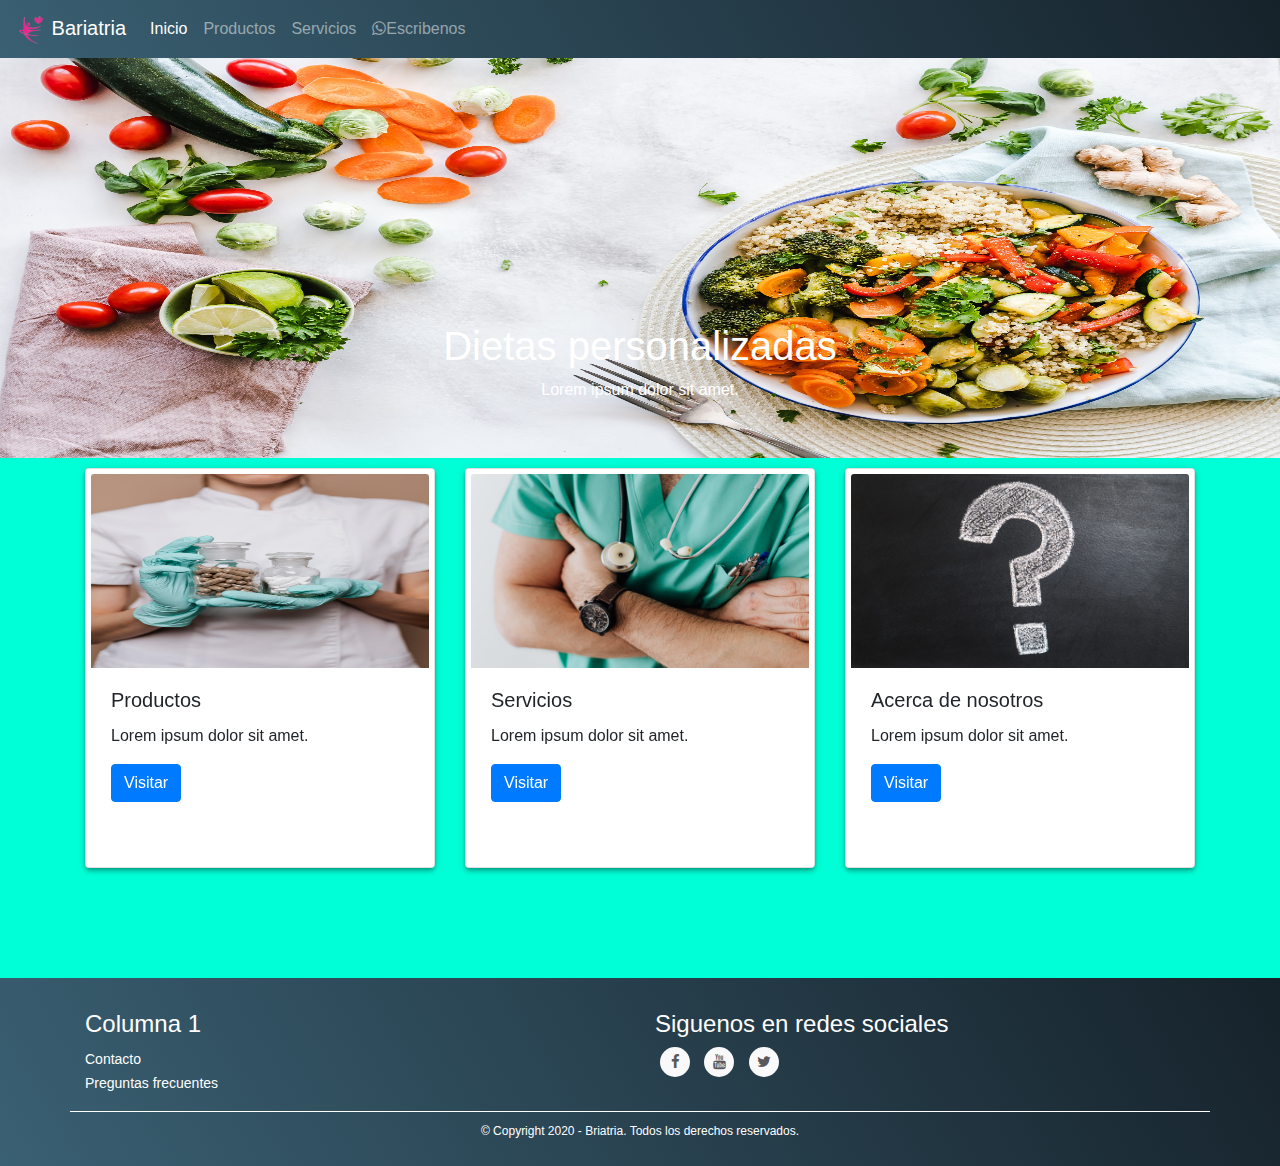
<file: index.html>
<!DOCTYPE html>
<html lang="en">

<head>
  <title>Bariatria - Inicio</title>
  <meta charset="utf-8">
  <meta name="viewport" content="width=device-width, initial-scale=1">
  <link rel="stylesheet" href="https://maxcdn.bootstrapcdn.com/bootstrap/4.1.3/css/bootstrap.min.css">
  <script src="https://ajax.googleapis.com/ajax/libs/jquery/3.3.1/jquery.min.js"></script>
  <script src="https://cdnjs.cloudflare.com/ajax/libs/popper.js/1.14.3/umd/popper.min.js"></script>
  <script src="https://maxcdn.bootstrapcdn.com/bootstrap/4.1.3/js/bootstrap.min.js"></script>
  <link href="https://maxcdn.bootstrapcdn.com/font-awesome/4.7.0/css/font-awesome.min.css" rel="stylesheet">
  <link rel="stylesheet" href="css/style.css">
  <link rel="icon" type="image/png" href="img/logo.png" />
</head>

<body>

  <nav class="navbar navbar-expand-sm navbar-custom">
    <a class="navbar-brand ml-auto">
      <img src="img/logo.png" alt="#" width="30" height="30">
      Bariatria</a>
    <button class="navbar-toggler ml-auto custom-toggler" data-target="#my-nav" data-toggle="collapse"
      aria-controls="my-nav" aria-expanded="false" aria-label="Toggle navigation">
      <span class="navbar-toggler-icon"></span>
    </button>
    <div id="my-nav" class="collapse navbar-collapse">
      <ul class="navbar-nav mr-auto">
        <li class="nav-item active">
          <a class="nav-link" href="index.html">Inicio</a>
        </li>
        <li class="nav-item">
          <a class="nav-link" href="productos.html">Productos</a>
        </li>
        <li class="nav-item">
          <a class="nav-link" href="servicios.html">Servicios</a>
        </li>
        <li class="nav-item">
          <a class="nav-link"
            href="https://wa.me/5561875157?text=Hola, me interesa lo que ofrece Bariatria, ¿Me puedes ayudar?"
            tabindex="-1" aria-disabled="true"><i class="fa fa-whatsapp" aria-hidden="true"></i>Escribenos</a>
        </li>
      </ul>
    </div>
  </nav>

  <div id="carouselExampleControls" class="carousel slide" data-ride="carousel">
    <div class="carousel-inner">
      <div class="carousel-item active">
        <img class="d-block w-100" src="img/car_1.jpg" alt="First slide">
        <div class="carousel-caption">
          <h1>Dietas personalizadas</h1>
          <p>Lorem ipsum dolor sit amet.</p>
        </div>
      </div>
      <div class="carousel-item">
        <img class="d-block w-100" src="img/car_2.jpg" alt="Second slide">
        <div class="carousel-caption">
          <h1>Logra tus metas</h1>
          <p>Lorem ipsum dolor sit amet.</p>
        </div>
      </div>
      <div class="carousel-item">
        <img class="d-block w-100" src="img/car_3.jpg" alt="Third slide">
        <div class="carousel-caption">
          <h1>Valoración médica integral y medicamento inicial</h1>
          <p>Lorem ipsum dolor sit amet.</p>
        </div>
      </div>
    </div>
    <a class="carousel-control-prev" href="#carouselExampleControls" role="button" data-slide="prev">
      <span class="carousel-control-prev-icon" aria-hidden="true"></span>
      <span class="sr-only">Previous</span>
    </a>
    <a class="carousel-control-next" href="#carouselExampleControls" role="button" data-slide="next">
      <span class="carousel-control-next-icon" aria-hidden="true"></span>
      <span class="sr-only">Next</span>
    </a>
  </div>

  <div class="container">
    <div class="row">
      <div class="col-sm-12 col-md-6 col-lg-4 my-auto">
        <div class="card" id="tarjetas">
          <img src="img/card_1.png" class="card-img-top" alt="..." id="pop">
          <div class="card-body">
            <h5 class="card-title">Productos</h5>
            <p class="card-text">Lorem ipsum dolor sit amet.</p>
            <a href="productos.html" class="btn btn-primary">Visitar</a>
          </div>
        </div>
      </div>
      <div class="col-sm-12 col-md-6 col-lg-4 my-auto">
        <div class="card" id="tarjetas">
          <img src="img/card_2.jpg" class="card-img-top" alt="...">
          <div class="card-body">
            <h5 class="card-title">Servicios</h5>
            <p class="card-text">Lorem ipsum dolor sit amet.</p>
            <a href="servicios.html" class="btn btn-primary">Visitar</a>
          </div>
        </div>
      </div>
      <div class="col-sm-12 col-md-6 col-lg-4 my-auto">
        <div class="card" id="tarjetas">
          <img src="img/card_3.jpg" class="card-img-top" alt="...">
          <div class="card-body">
            <h5 class="card-title">Acerca de nosotros</h5>
            <p class="card-text">Lorem ipsum dolor sit amet.</p>
            <a href="" class="btn btn-primary">Visitar</a>
          </div>
        </div>
      </div>
    </div>
  </div>

  <footer class="mainfooter" role="contentinfo">
    <div class="footer-middle">
      <div class="container">
        <div class="row">
          <div class="col-md-6 col-sm-12">
            <!--Column1-->
            <div class="footer-pad">
              <h4>Columna 1</h4>
              <ul class="list-unstyled">
                <li><a href="contacto.html">Contacto</a></li>
                <li><a href="preguntas.html">Preguntas frecuentes</a></li>
              </ul>
            </div>
          </div>
          <div class="col-md-6 col-sm-12">
            <h4>Siguenos en redes sociales</h4>
            <ul class="social-network social-circle">
              <li><a href="#" class="icoFacebook" title="Facebook"><i class="fa fa-facebook"></i></a></li>
              <li><a href="#" class="icoYoutube" title="Youtube"><i class="fa fa-youtube"></i></a></li>
              <li><a href="#" class="icoTwitter" title="Twitter"><i class="fa fa-twitter"></i></a></li>
            </ul>
          </div>
        </div>
        <div class="row">
          <div class="col-md-12 copy">
            <p class="text-center">&copy; Copyright 2020 - Briatria. Todos los derechos reservados.</p>
          </div>
        </div>


      </div>
    </div>
  </footer>

</body>

</html>
</file>
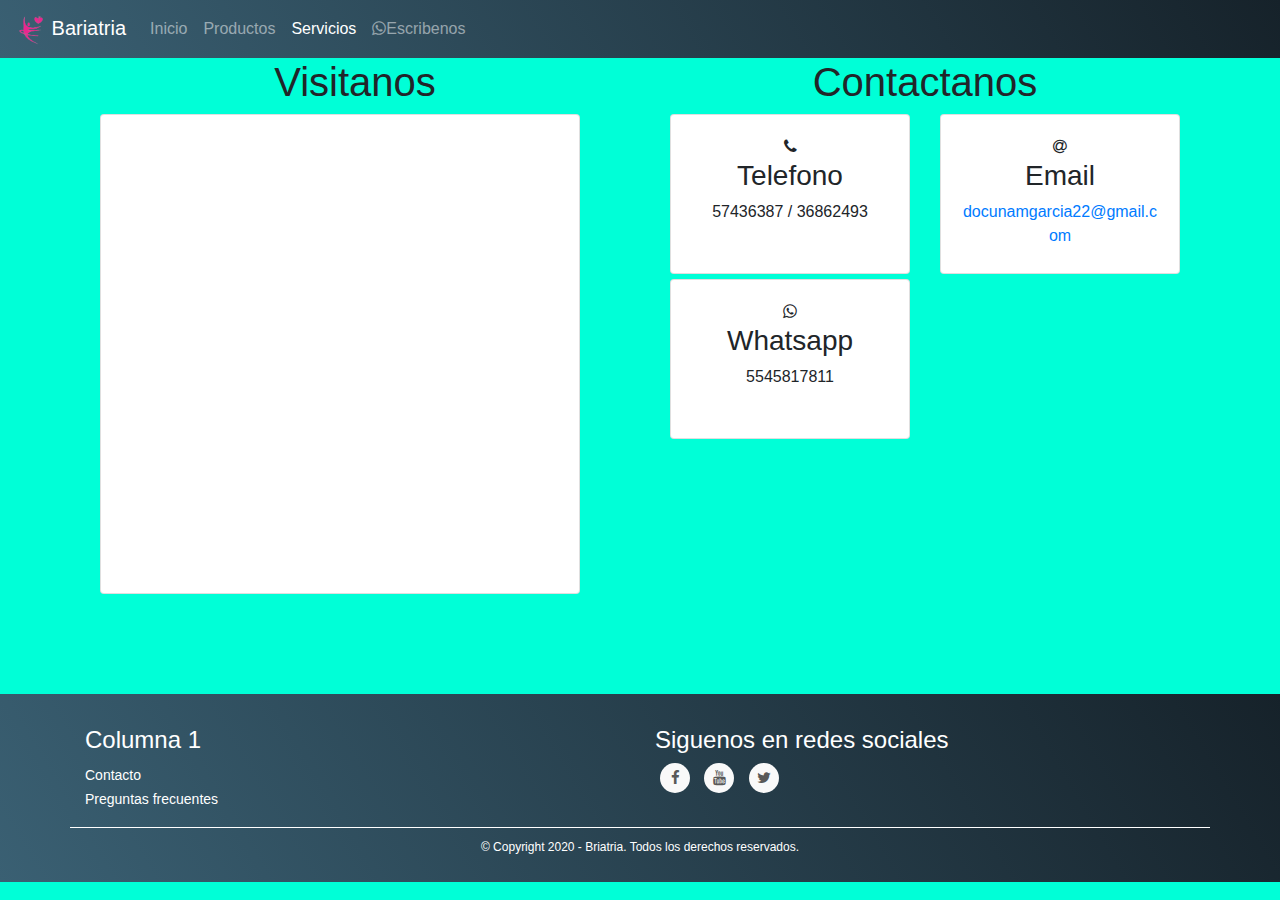
<file: contacto.html>
<!DOCTYPE html>
<html lang="en">

<head>
  <title>Bariatria - Productos</title>
  <meta charset="utf-8">
  <meta name="viewport" content="width=device-width, initial-scale=1">
  <link rel="stylesheet" href="https://maxcdn.bootstrapcdn.com/bootstrap/4.1.3/css/bootstrap.min.css">
  <script src="https://ajax.googleapis.com/ajax/libs/jquery/3.3.1/jquery.min.js"></script>
  <script src="https://cdnjs.cloudflare.com/ajax/libs/popper.js/1.14.3/umd/popper.min.js"></script>
  <script src="https://maxcdn.bootstrapcdn.com/bootstrap/4.1.3/js/bootstrap.min.js"></script>
  <link href="https://maxcdn.bootstrapcdn.com/font-awesome/4.7.0/css/font-awesome.min.css" rel="stylesheet">
  <link rel="stylesheet" href="css/style.css">
  <link rel="icon" type="image/png" href="img/logo.png" />
</head>

<body>


  <nav class="navbar navbar-expand-sm navbar-custom">
    <a class="navbar-brand ml-auto">
      <img src="img/logo.png" alt="#" width="30" height="30">
      Bariatria</a>
    <button class="navbar-toggler ml-auto custom-toggler" data-target="#my-nav" data-toggle="collapse"
      aria-controls="my-nav" aria-expanded="false" aria-label="Toggle navigation">
      <span class="navbar-toggler-icon"></span>
    </button>
    <div id="my-nav" class="collapse navbar-collapse">
      <ul class="navbar-nav mr-auto">
        <li class="nav-item">
          <a class="nav-link" href="index.html">Inicio</a>
        </li>
        <li class="nav-item">
          <a class="nav-link" href="productos.html">Productos</a>
        </li>
        <li class="nav-item active">
          <a class="nav-link" href="servicios.html">Servicios</a>
        </li>
        <li class="nav-item">
          <a class="nav-link"
            href="https://wa.me/5561875157?text=Hola, me interesa lo que ofrece Bariatria, ¿Me puedes ayudar?"
            tabindex="-1" aria-disabled="true"><i class="fa fa-whatsapp" aria-hidden="true"></i>Escribenos</a>
        </li>
      </ul>
    </div>
  </nav>

  <div class="container">
    <div class="row">
      <div class="col-sm-12  col-md-6">
        <div class="container">
          <div class="row">
            <div class="col-sm-12 text-center">
              <h1 class="text-sm-center">Visitanos</h1>
              <div class="row">
                <div class="col-sm-12 col-lg-6">
                  <div class="card d-block d-lg-none" style="width: 20rem; height: 20rem;">
                    <div class="card-body">
                      <iframe
                        src="https://www.google.com/maps/embed?pb=!1m14!1m8!1m3!1d60207.15378303522!2d-99.051527!3d19.414691!3m2!1i1024!2i768!4f13.1!3m3!1m2!1s0x85d1fc8ca87f12d7%3A0xff6407b64fc51e7c!2sC.%2014%2023%2C%20Maravillas%2C%2057410%20Nezahualc%C3%B3yotl%2C%20M%C3%A9x.!5e0!3m2!1sen!2smx!4v1598938372920!5m2!1sen!2smx"
                        width="250" height="250" frameborder="0" style="border:0;" allowfullscreen=""
                        aria-hidden="false" tabindex="0"></iframe>
                    </div>
                  </div>
                  <div class="card d-none d-lg-block" style="width: 30rem; height: 30rem;">
                    <div class="card-body">
                      <iframe
                        src="https://www.google.com/maps/embed?pb=!1m14!1m8!1m3!1d60207.15378303522!2d-99.051527!3d19.414691!3m2!1i1024!2i768!4f13.1!3m3!1m2!1s0x85d1fc8ca87f12d7%3A0xff6407b64fc51e7c!2sC.%2014%2023%2C%20Maravillas%2C%2057410%20Nezahualc%C3%B3yotl%2C%20M%C3%A9x.!5e0!3m2!1sen!2smx!4v1598938372920!5m2!1sen!2smx"
                        width="420" height="420" frameborder="0" style="border:0;" allowfullscreen=""
                        aria-hidden="false" tabindex="0"></iframe>
                    </div>
                  </div>
                </div>
              </div>
            </div>
          </div>
        </div>
      </div>
      <div class="col-sm-12  col-md-6">
        <div class="container">
          <div class="row">
            <div class="col-sm-12 text-center">
              <h1 class="text-sm-center">Contactanos</h1>
              <div class="row">
                <div class="col-sm-12 col-lg-6">
                  <div class="card" style="width: 15rem; height: 10rem; margin-bottom: 5px;">
                    <div class="card-body">
                      <i class="fa fa-phone"></i>
                      <h3>Telefono</h3>
                      <p>57436387 / 36862493</p>
                    </div>
                  </div>
                </div>
                <div class="col-sm-12 col-lg-6">
                  <div class="card" style="width: 15rem; height: 10rem; margin-bottom: 5px;">
                    <div class="card-body">
                      <i class="fa fa-at"></i>
                      <h3>Email</h3>
                      <a href="mailto:docunamgarcia22@gmail.com">docunamgarcia22@gmail.com</a>
                    </div>
                  </div>
                </div>
                <div class="col-sm-12 col-lg-6">
                  <div class="card" style="width: 15rem; height: 10rem; margin-bottom: 5px;">
                    <div class="card-body">
                      <i class="fa fa-whatsapp"></i>
                      <h3>Whatsapp</h3>
                      <p>5545817811</p>
                    </div>
                  </div>
                </div>
              </div>
            </div>
          </div>
        </div>
      </div>
    </div>
  </div>

  <footer class="mainfooter" role="contentinfo">
    <div class="footer-middle">
      <div class="container">
        <div class="row">
          <div class="col-md-6 col-sm-12">
            <!--Column1-->
            <div class="footer-pad">
              <h4>Columna 1</h4>
              <ul class="list-unstyled">
                <li><a href="contacto.html">Contacto</a></li>
                <li><a href="preguntas.html">Preguntas frecuentes</a></li>
              </ul>
            </div>
          </div>
          <div class="col-md-6 col-sm-12">
            <h4>Siguenos en redes sociales</h4>
            <ul class="social-network social-circle">
              <li><a href="#" class="icoFacebook" title="Facebook"><i class="fa fa-facebook"></i></a></li>
              <li><a href="#" class="icoYoutube" title="Youtube"><i class="fa fa-youtube"></i></a></li>
              <li><a href="#" class="icoTwitter" title="Twitter"><i class="fa fa-twitter"></i></a></li>
            </ul>
          </div>
        </div>
        <div class="row">
          <div class="col-md-12 copy">
            <p class="text-center">&copy; Copyright 2020 - Briatria. Todos los derechos reservados.</p>
          </div>
        </div>


      </div>
    </div>
  </footer>



</body>

</html>
</file>
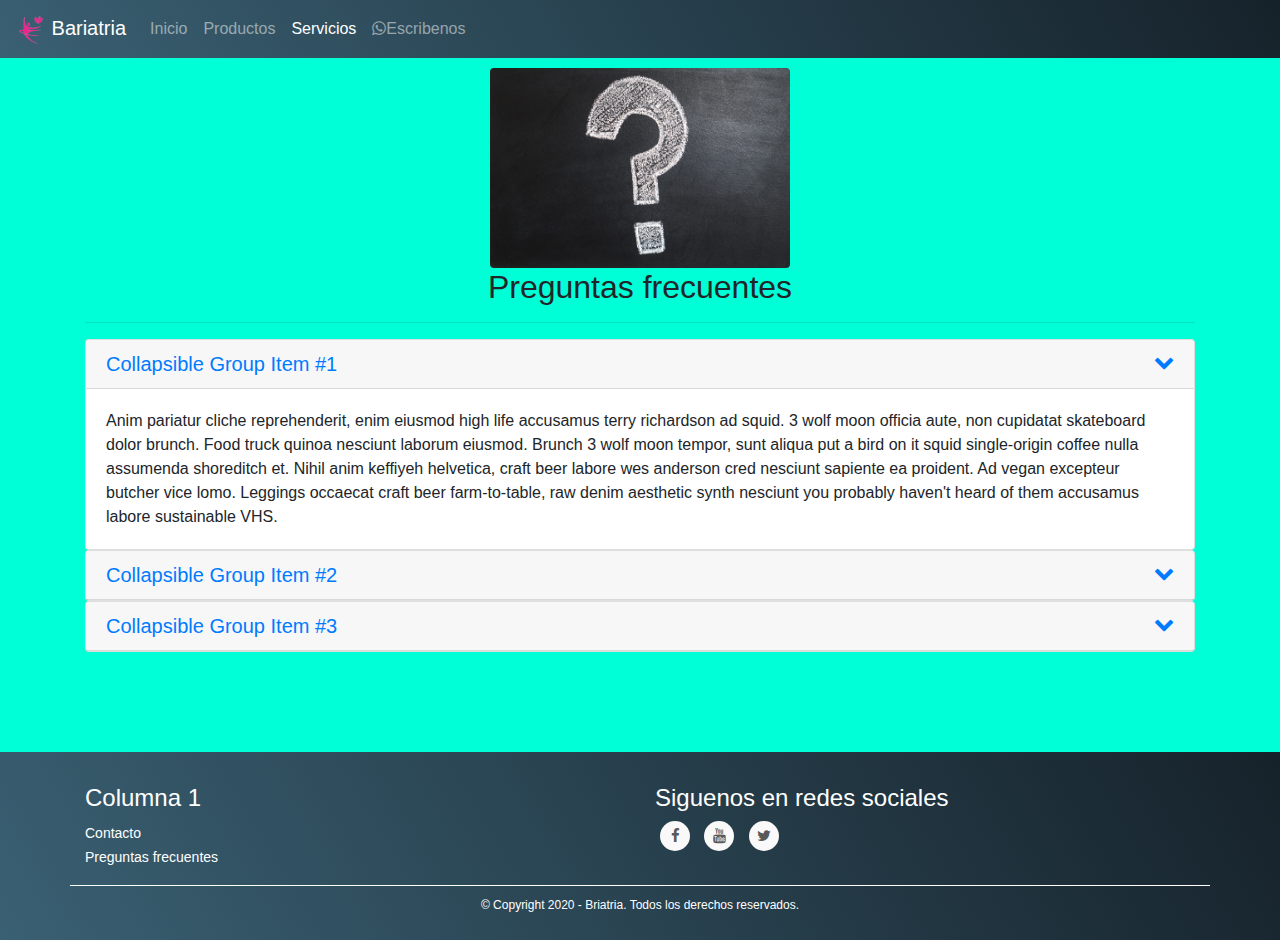
<file: preguntas.html>
<!DOCTYPE html>
<html lang="en">

<head>
  <title>Bariatria - Productos</title>
  <meta charset="utf-8">
  <meta name="viewport" content="width=device-width, initial-scale=1">
  <link rel="stylesheet" href="https://maxcdn.bootstrapcdn.com/bootstrap/4.1.3/css/bootstrap.min.css">
  <script src="https://ajax.googleapis.com/ajax/libs/jquery/3.3.1/jquery.min.js"></script>
  <script src="https://cdnjs.cloudflare.com/ajax/libs/popper.js/1.14.3/umd/popper.min.js"></script>
  <script src="https://maxcdn.bootstrapcdn.com/bootstrap/4.1.3/js/bootstrap.min.js"></script>
  <link href="https://maxcdn.bootstrapcdn.com/font-awesome/4.7.0/css/font-awesome.min.css" rel="stylesheet">
  <link rel="stylesheet" href="css/style.css">
  <link rel="icon" type="image/png" href="img/logo.png" />
</head>

<body>


  <nav class="navbar navbar-expand-sm navbar-custom">
    <a class="navbar-brand ml-auto">
      <img src="img/logo.png" alt="#" width="30" height="30">
      Bariatria</a>
    <button class="navbar-toggler ml-auto custom-toggler" data-target="#my-nav" data-toggle="collapse"
      aria-controls="my-nav" aria-expanded="false" aria-label="Toggle navigation">
      <span class="navbar-toggler-icon"></span>
    </button>
    <div id="my-nav" class="collapse navbar-collapse">
      <ul class="navbar-nav mr-auto">
        <li class="nav-item">
          <a class="nav-link" href="index.html">Inicio</a>
        </li>
        <li class="nav-item">
          <a class="nav-link" href="productos.html">Productos</a>
        </li>
        <li class="nav-item active">
          <a class="nav-link" href="servicios.html">Servicios</a>
        </li>
        <li class="nav-item">
          <a class="nav-link"
            href="https://wa.me/5561875157?text=Hola, me interesa lo que ofrece Bariatria, ¿Me puedes ayudar?"
            tabindex="-1" aria-disabled="true"><i class="fa fa-whatsapp" aria-hidden="true"></i>Escribenos</a>
        </li>
      </ul>
    </div>
  </nav>

  <div class="container" style="margin-top:10px;">
    <div class="row">
      <div class="col-sm-12">
        <img src="img/card_3.jpg" class="rounded mx-auto d-block" alt="#" width="300px" height="200px">
      </div>
      <div class="col-sm-12">
        <h2 class="text-center">Preguntas frecuentes</h2>
    <hr>
    <div id="accordion" role="tablist" aria-multiselectable="true">
      <div class="card">
        <h5 class="card-header" role="tab" id="headingOne">
          <a data-toggle="collapse" data-parent="#accordion" href="#collapseOne" aria-expanded="true"
            aria-controls="collapseOne" class="d-block">
            <i class="fa fa-chevron-down pull-right"></i> Collapsible Group Item #1
          </a>
        </h5>

        <div id="collapseOne" class="collapse show" role="tabpanel" aria-labelledby="headingOne">
          <div class="card-body">
            Anim pariatur cliche reprehenderit, enim eiusmod high life accusamus terry richardson ad squid. 3 wolf
            moon officia aute, non cupidatat skateboard dolor brunch. Food truck quinoa nesciunt laborum eiusmod.
            Brunch 3 wolf moon tempor, sunt aliqua put a bird on it squid single-origin coffee nulla assumenda
            shoreditch et. Nihil anim keffiyeh helvetica, craft beer labore wes anderson cred nesciunt sapiente ea
            proident. Ad vegan excepteur butcher vice lomo. Leggings occaecat craft beer farm-to-table, raw denim
            aesthetic synth nesciunt you probably haven't heard of them accusamus labore sustainable VHS.
          </div>
        </div>
      </div>
      <div class="card">
        <h5 class="card-header" role="tab" id="headingTwo">
          <a class="collapsed d-block" data-toggle="collapse" data-parent="#accordion" href="#collapseTwo"
            aria-expanded="false" aria-controls="collapseTwo">
            <i class="fa fa-chevron-down pull-right"></i> Collapsible Group Item #2
          </a>
        </h5>
        <div id="collapseTwo" class="collapse" role="tabpanel" aria-labelledby="headingTwo">
          <div class="card-body">
            Anim pariatur cliche reprehenderit, enim eiusmod high life accusamus terry richardson ad squid. 3 wolf
            moon officia aute, non cupidatat skateboard dolor brunch. Food truck quinoa nesciunt laborum eiusmod.
            Brunch 3 wolf moon tempor, sunt aliqua put a bird on it squid single-origin coffee nulla assumenda
            shoreditch et. Nihil anim keffiyeh helvetica, craft beer labore wes anderson cred nesciunt sapiente ea
            proident. Ad vegan excepteur butcher vice lomo. Leggings occaecat craft beer farm-to-table, raw denim
            aesthetic synth nesciunt you probably haven't heard of them accusamus labore sustainable VHS.
          </div>
        </div>
      </div>
      <div class="card">
        <h5 class="card-header" role="tab" id="headingThree">
          <a class="collapsed d-block" data-toggle="collapse" data-parent="#accordion" href="#collapseThree"
            aria-expanded="false" aria-controls="collapseThree">
            <i class="fa fa-chevron-down pull-right"></i> Collapsible Group Item #3
          </a>
        </h5>
        <div id="collapseThree" class="collapse" role="tabpanel" aria-labelledby="headingThree">
          <div class="card-body">
            Anim pariatur cliche reprehenderit, enim eiusmod high life accusamus terry richardson ad squid. 3 wolf
            moon officia aute, non cupidatat skateboard dolor brunch. Food truck quinoa nesciunt laborum eiusmod.
            Brunch 3 wolf moon tempor, sunt aliqua put a bird on it squid single-origin coffee nulla assumenda
            shoreditch et. Nihil anim keffiyeh helvetica, craft beer labore wes anderson cred nesciunt sapiente ea
            proident. Ad vegan excepteur butcher vice lomo. Leggings occaecat craft beer farm-to-table, raw denim
            aesthetic synth nesciunt you probably haven't heard of them accusamus labore sustainable VHS.
          </div>
        </div>
      </div>
    </div>
      </div>
    </div>
    
  </div>

  <footer class="mainfooter" role="contentinfo">
    <div class="footer-middle">
      <div class="container">
        <div class="row">
          <div class="col-md-6 col-sm-12">
            <!--Column1-->
            <div class="footer-pad">
              <h4>Columna 1</h4>
              <ul class="list-unstyled">
                <li><a href="contacto.html">Contacto</a></li>
                <li><a href="preguntas.html">Preguntas frecuentes</a></li>
              </ul>
            </div>
          </div>
          <div class="col-md-6 col-sm-12">
            <h4>Siguenos en redes sociales</h4>
            <ul class="social-network social-circle">
              <li><a href="#" class="icoFacebook" title="Facebook"><i class="fa fa-facebook"></i></a></li>
              <li><a href="#" class="icoYoutube" title="Youtube"><i class="fa fa-youtube"></i></a></li>
              <li><a href="#" class="icoTwitter" title="Twitter"><i class="fa fa-twitter"></i></a></li>
            </ul>
          </div>
        </div>
        <div class="row">
          <div class="col-md-12 copy">
            <p class="text-center">&copy; Copyright 2020 - Briatria. Todos los derechos reservados.</p>
          </div>
        </div>


      </div>
    </div>
  </footer>



</body>

</html>
</file>
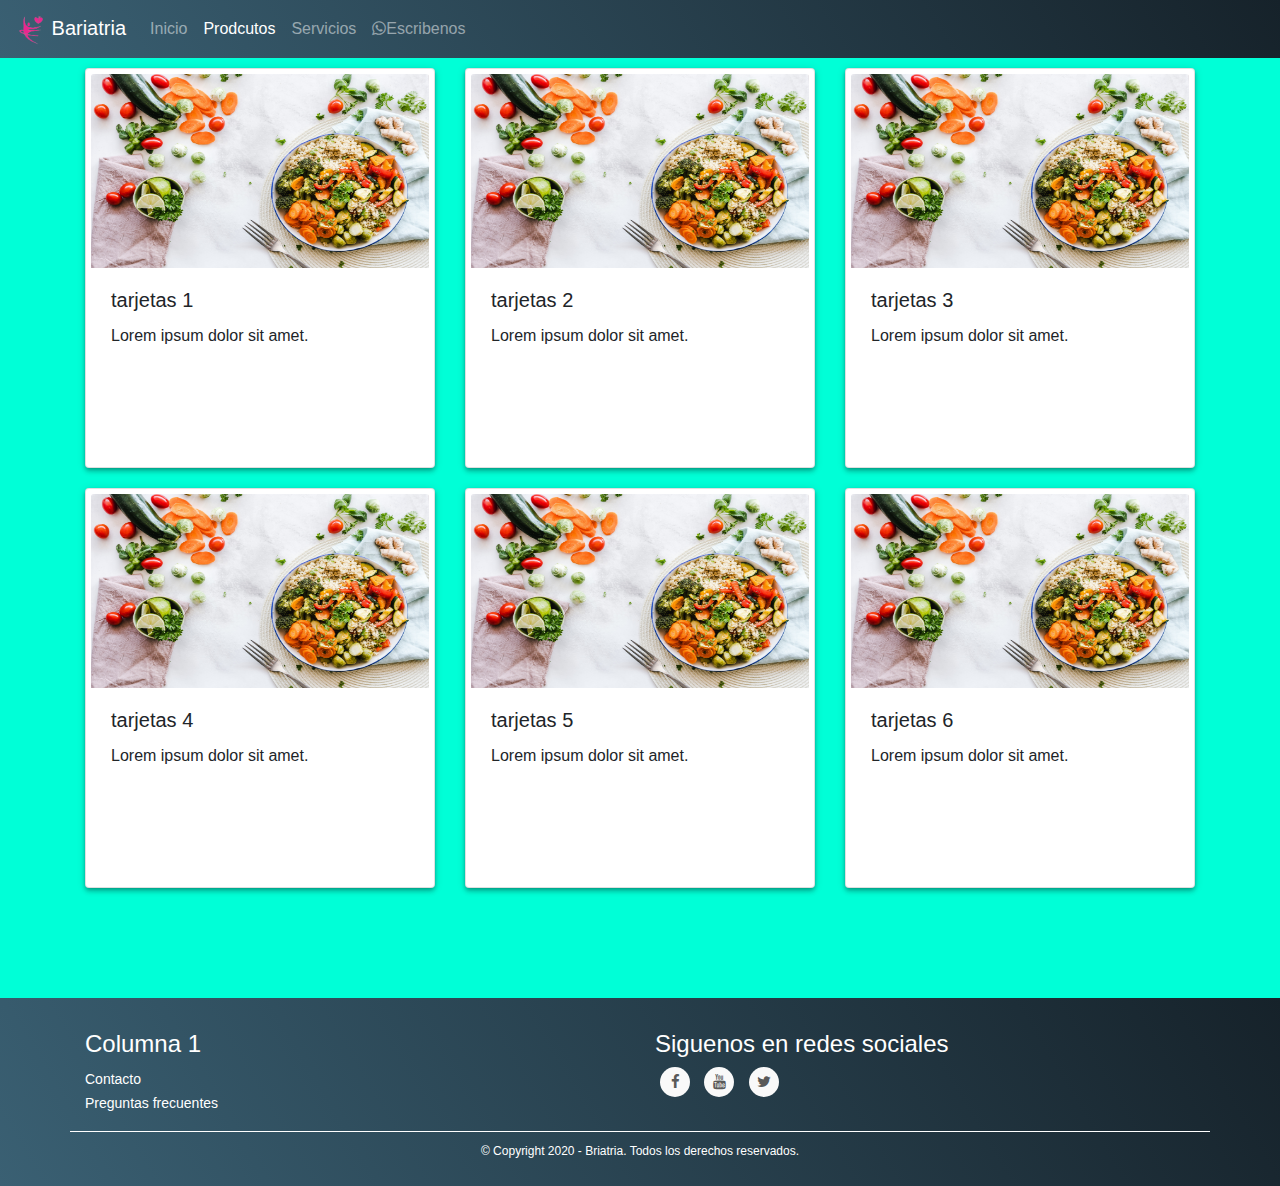
<file: productos.html>
<!DOCTYPE html>
<html lang="en">

<head>
  <title>Bariatria - tarjetass</title>
  <meta charset="utf-8">
  <meta name="viewport" content="width=device-width, initial-scale=1">
  <link rel="stylesheet" href="https://maxcdn.bootstrapcdn.com/bootstrap/4.1.3/css/bootstrap.min.css">
  <script src="https://ajax.googleapis.com/ajax/libs/jquery/3.3.1/jquery.min.js"></script>
  <script src="https://cdnjs.cloudflare.com/ajax/libs/popper.js/1.14.3/umd/popper.min.js"></script>
  <script src="https://maxcdn.bootstrapcdn.com/bootstrap/4.1.3/js/bootstrap.min.js"></script>
  <link href="https://maxcdn.bootstrapcdn.com/font-awesome/4.7.0/css/font-awesome.min.css" rel="stylesheet">
  <link rel="stylesheet" href="css/style.css">
  <link rel="icon" type="image/png" href="img/logo.png" />
</head>

<body>


  <nav class="navbar navbar-expand-sm navbar-custom">
    <a class="navbar-brand ml-auto">
      <img src="img/logo.png" alt="#" width="30" height="30">
      Bariatria</a>
    <button class="navbar-toggler ml-auto custom-toggler" data-target="#my-nav" data-toggle="collapse"
      aria-controls="my-nav" aria-expanded="false" aria-label="Toggle navigation">
      <span class="navbar-toggler-icon"></span>
    </button>
    <div id="my-nav" class="collapse navbar-collapse">
      <ul class="navbar-nav mr-auto">
        <li class="nav-item">
          <a class="nav-link" href="index.html">Inicio</a>
        </li>
        <li class="nav-item active">
          <a class="nav-link" href="productos.html">Prodcutos</a>
        </li>
        <li class="nav-item">
          <a class="nav-link" href="servicios.html">Servicios</a>
        </li>
        <li class="nav-item">
          <a class="nav-link"
            href="https://wa.me/5561875157?text=Hola, me interesa lo que ofrece Bariatria, ¿Me puedes ayudar?"
            tabindex="-1" aria-disabled="true"><i class="fa fa-whatsapp" aria-hidden="true"></i>Escribenos</a>
        </li>
      </ul>
    </div>
  </nav>

  <div class="container">
    <div class="row">
      <div class="col-sm-12 col-md-6 col-lg-4 my-auto">
        <div class="card" id="tarjetas">
          <img src="img/car_1.jpg" class="card-img-top" alt="..." id="pop">
          <div class="card-body">
            <h5 class="card-title">tarjetas 1</h5>
            <p class="card-text">Lorem ipsum dolor sit amet.</p>
          </div>
        </div>
      </div>
      <div class="col-sm-12 col-md-6 col-lg-4 my-auto">
        <div class="card" id="tarjetas">
          <img src="img/car_1.jpg" class="card-img-top" alt="...">
          <div class="card-body">
            <h5 class="card-title">tarjetas 2</h5>
            <p class="card-text">Lorem ipsum dolor sit amet.</p>
          </div>
        </div>
      </div>
      <div class="col-sm-12 col-md-6 col-lg-4 my-auto">
        <div class="card" id="tarjetas">
          <img src="img/car_1.jpg" class="card-img-top" alt="...">
          <div class="card-body">
            <h5 class="card-title">tarjetas 3</h5>
            <p class="card-text">Lorem ipsum dolor sit amet.</p>
          </div>
        </div>
      </div>
      <div class="col-sm-12 col-md-6 col-lg-4 my-auto">
        <div class="card" id="tarjetas">
          <img src="img/car_1.jpg" class="card-img-top" alt="...">
          <div class="card-body">
            <h5 class="card-title">tarjetas 4</h5>
            <p class="card-text">Lorem ipsum dolor sit amet.</p>
          </div>
        </div>
      </div>
      <div class="col-sm-12 col-md-6 col-lg-4 my-auto">
        <div class="card" id="tarjetas">
          <img src="img/car_1.jpg" class="card-img-top" alt="...">
          <div class="card-body">
            <h5 class="card-title">tarjetas 5</h5>
            <p class="card-text">Lorem ipsum dolor sit amet.</p>
          </div>
        </div>
      </div>
      <div class="col-sm-12 col-md-6 col-lg-4 my-auto">
        <div class="card" id="tarjetas">
          <img src="img/car_1.jpg" class="card-img-top" alt="...">
          <div class="card-body">
            <h5 class="card-title">tarjetas 6</h5>
            <p class="card-text">Lorem ipsum dolor sit amet.</p>
          </div>
        </div>
      </div>
    </div>
  </div>

  <footer class="mainfooter" role="contentinfo">
    <div class="footer-middle">
      <div class="container">
        <div class="row">
          <div class="col-md-6 col-sm-12">
            <!--Column1-->
            <div class="footer-pad">
              <h4>Columna 1</h4>
              <ul class="list-unstyled">
                <li><a href="contacto.html">Contacto</a></li>
                <li><a href="preguntas.html">Preguntas frecuentes</a></li>
              </ul>
            </div>
          </div>
          <div class="col-md-6 col-sm-12">
            <h4>Siguenos en redes sociales</h4>
            <ul class="social-network social-circle">
              <li><a href="#" class="icoFacebook" title="Facebook"><i class="fa fa-facebook"></i></a></li>
              <li><a href="#" class="icoYoutube" title="Youtube"><i class="fa fa-youtube"></i></a></li>
              <li><a href="#" class="icoTwitter" title="Twitter"><i class="fa fa-twitter"></i></a></li>
            </ul>
          </div>
        </div>
        <div class="row">
          <div class="col-md-12 copy">
            <p class="text-center">&copy; Copyright 2020 - Briatria. Todos los derechos reservados.</p>
          </div>
        </div>


      </div>
    </div>
  </footer>



</body>

</html>
</file>
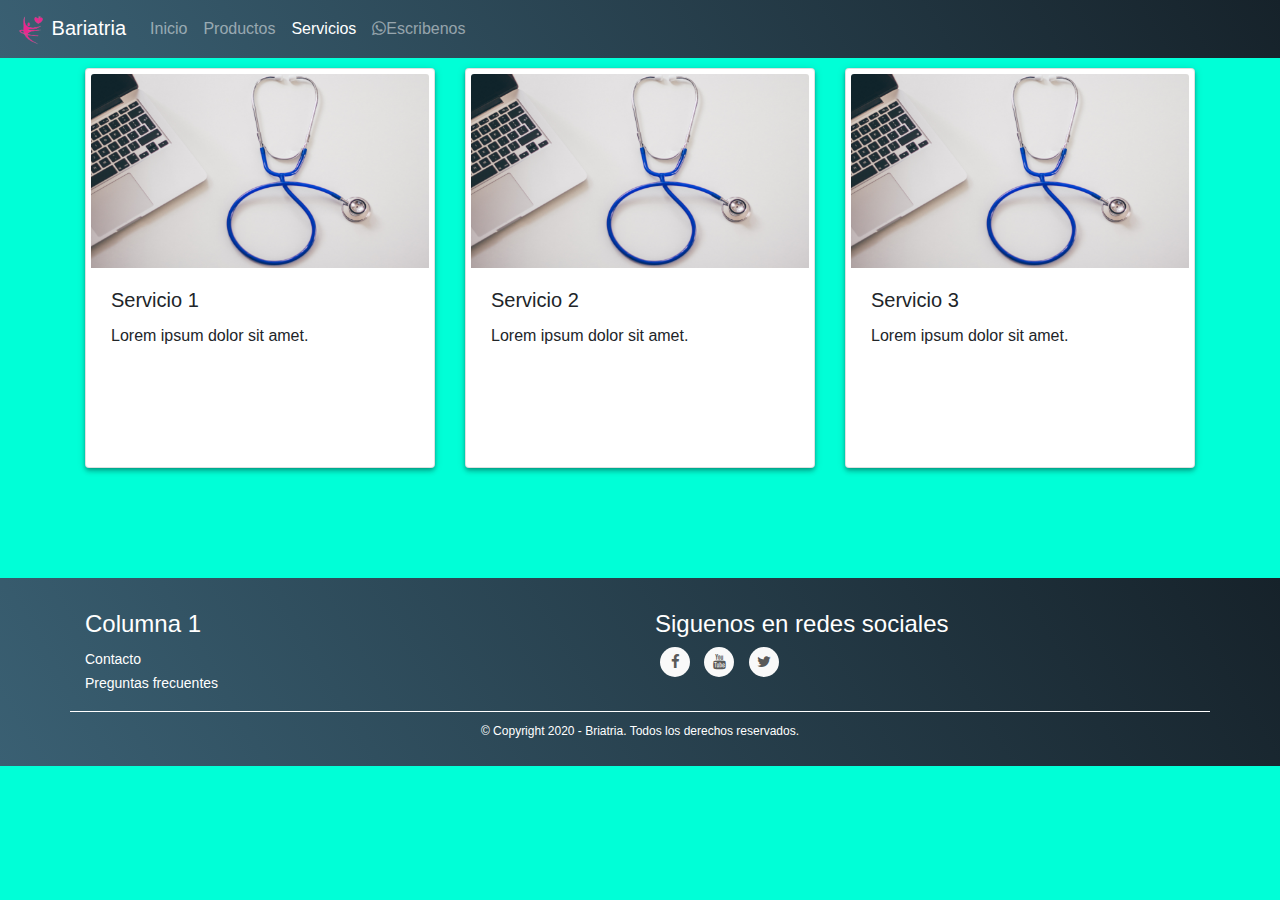
<file: servicios.html>
<!DOCTYPE html>
<html lang="en">

<head>
  <title>Bariatria - tarjetass</title>
  <meta charset="utf-8">
  <meta name="viewport" content="width=device-width, initial-scale=1">
  <link rel="stylesheet" href="https://maxcdn.bootstrapcdn.com/bootstrap/4.1.3/css/bootstrap.min.css">
  <script src="https://ajax.googleapis.com/ajax/libs/jquery/3.3.1/jquery.min.js"></script>
  <script src="https://cdnjs.cloudflare.com/ajax/libs/popper.js/1.14.3/umd/popper.min.js"></script>
  <script src="https://maxcdn.bootstrapcdn.com/bootstrap/4.1.3/js/bootstrap.min.js"></script>
  <link href="https://maxcdn.bootstrapcdn.com/font-awesome/4.7.0/css/font-awesome.min.css" rel="stylesheet">
  <link rel="stylesheet" href="css/style.css">
  <link rel="icon" type="image/png" href="img/logo.png" />
</head>

<body>


  <nav class="navbar navbar-expand-sm navbar-custom">
    <a class="navbar-brand ml-auto">
      <img src="img/logo.png" alt="#" width="30" height="30">
      Bariatria</a>
    <button class="navbar-toggler ml-auto custom-toggler" data-target="#my-nav" data-toggle="collapse"
      aria-controls="my-nav" aria-expanded="false" aria-label="Toggle navigation">
      <span class="navbar-toggler-icon"></span>
    </button>
    <div id="my-nav" class="collapse navbar-collapse">
      <ul class="navbar-nav mr-auto">
        <li class="nav-item">
          <a class="nav-link" href="index.html">Inicio</a>
        </li>
        <li class="nav-item">
          <a class="nav-link" href="productos.html">Productos</a>
        </li>
        <li class="nav-item active">
          <a class="nav-link" href="servicios.html">Servicios</a>
        </li>
        <li class="nav-item">
          <a class="nav-link"
            href="https://wa.me/5561875157?text=Hola, me interesa lo que ofrece Bariatria, ¿Me puedes ayudar?"
            tabindex="-1" aria-disabled="true"><i class="fa fa-whatsapp" aria-hidden="true"></i>Escribenos</a>
        </li>
      </ul>
    </div>
  </nav>

  <div class="container">
    <div class="row">
      <div class="col-sm-12 col-md-6 col-lg-4 my-auto">
        <div class="card" id="tarjetas">
          <img src="img/car_3.jpg" class="card-img-top" alt="..." id="pop">
          <div class="card-body">
            <h5 class="card-title">Servicio 1</h5>
            <p class="card-text">Lorem ipsum dolor sit amet.</p>
          </div>
        </div>
      </div>
      <div class="col-sm-12 col-md-6 col-lg-4 my-auto">
        <div class="card" id="tarjetas">
          <img src="img/car_3.jpg" class="card-img-top" alt="...">
          <div class="card-body">
            <h5 class="card-title">Servicio 2</h5>
            <p class="card-text">Lorem ipsum dolor sit amet.</p>
          </div>
        </div>
      </div>
      <div class="col-sm-12 col-md-6 col-lg-4 my-auto">
        <div class="card" id="tarjetas">
          <img src="img/car_3.jpg" class="card-img-top" alt="...">
          <div class="card-body">
            <h5 class="card-title">Servicio 3</h5>
            <p class="card-text">Lorem ipsum dolor sit amet.</p>
          </div>
        </div>
      </div>
    </div>
  </div>

  <footer class="mainfooter" role="contentinfo">
    <div class="footer-middle">
      <div class="container">
        <div class="row">
          <div class="col-md-6 col-sm-12">
            <!--Column1-->
            <div class="footer-pad">
              <h4>Columna 1</h4>
              <ul class="list-unstyled">
                <li><a href="contacto.html">Contacto</a></li>
                <li><a href="preguntas.html">Preguntas frecuentes</a></li>
              </ul>
            </div>
          </div>
          <div class="col-md-6 col-sm-12">
            <h4>Siguenos en redes sociales</h4>
            <ul class="social-network social-circle">
              <li><a href="#" class="icoFacebook" title="Facebook"><i class="fa fa-facebook"></i></a></li>
              <li><a href="#" class="icoYoutube" title="Youtube"><i class="fa fa-youtube"></i></a></li>
              <li><a href="#" class="icoTwitter" title="Twitter"><i class="fa fa-twitter"></i></a></li>
            </ul>
          </div>
        </div>
        <div class="row">
          <div class="col-md-12 copy">
            <p class="text-center">&copy; Copyright 2020 - Briatria. Todos los derechos reservados.</p>
          </div>
        </div>


      </div>
    </div>
  </footer>



</body>

</html>
</file>
<file: css/style.css>
/*FOOTER*/

footer {
    background: #16222A;
    background: -webkit-linear-gradient(59deg, #3A6073, #16222A);
    background: linear-gradient(59deg, #3A6073, #16222A);
    color: white;
    margin-top: 100px;
}


footer a {
    color: #fff;
    font-size: 14px;
    transition-duration: 0.2s;
}

footer a:hover {
    color: #FA944B;
    text-decoration: none;
}

.copy {
    font-size: 12px;
    padding: 10px;
    border-top: 1px solid #FFFFFF;
}

.footer-middle {
    padding-top: 2em;
    color: white;
}


/*SOCİAL İCONS*/

/* footer social icons */

ul.social-network {
    list-style: none;
    display: inline;
    margin-left: 0 !important;
    padding: 0;
}

ul.social-network li {
    display: inline;
    margin: 0 5px;
}


/* footer social icons */

.social-network a.icoFacebook:hover {
    background-color: #3B5998;
}

.social-network a.icoYoutube:hover {
    background-color: #FF0000;
}

.social-network a.icoTwitter:hover {
    background-color: #1DA1F2;
}

.social-network a.icoFacebook:hover i,
.social-network a.icoTwitter:hover i,
.social-network a.icoYoutube:hover i {
    color: #fff;
}

.social-network a.socialIcon:hover,
.socialHoverClass {
    color: #44BCDD;
}

.social-circle li a {
    display: inline-block;
    position: relative;
    margin: 0 auto 0 auto;
    -moz-border-radius: 50%;
    -webkit-border-radius: 50%;
    border-radius: 50%;
    text-align: center;
    width: 30px;
    height: 30px;
    font-size: 15px;
}

.social-circle li i {
    margin: 0;
    line-height: 30px;
    text-align: center;
}

.social-circle li a:hover i,
.triggeredHover {
    -moz-transform: rotate(360deg);
    -webkit-transform: rotate(360deg);
    -ms--transform: rotate(360deg);
    transform: rotate(360deg);
    -webkit-transition: all 0.2s;
    -moz-transition: all 0.2s;
    -o-transition: all 0.2s;
    -ms-transition: all 0.2s;
    transition: all 0.2s;
}

.social-circle i {
    color: #595959;
    -webkit-transition: all 0.8s;
    -moz-transition: all 0.8s;
    -o-transition: all 0.8s;
    -ms-transition: all 0.8s;
    transition: all 0.8s;
}

.social-network a {
    background-color: #F9F9F9;
}

/*Carousel*/
.carousel-inner>.carousel-item>img {
    width: 100%;
    height: 400px;
}

body {
    background-color: #00FFD7;
}

#tarjetas {
    margin: 0 auto;
    /* Added */
    float: none;
    /* Added */
    margin-bottom: 10px;
    /* Added */
    margin-top: 10px;
    height: 400px;
    background-color: #FFFFFF;
    padding: 5px;
    -webkit-border-radius: 4px;
    -moz-border-radius: 4px;
    border-radius: 4px;
    box-shadow: 0 4px 5px 0 rgba(0, 0, 0, 0.14), 0 1px 10px 0 rgba(0, 0, 0, 0.12), 0 2px 4px -1px rgba(0, 0, 0, 0.3);
}

.card-img-top {
    width: 100%;
    height: 50%;
}




#producto {
    width: 300px;
    height: 300px;
    margin-bottom: 15px;
}

/*Navbar*/
.navbar-custom {
    background: #16222A;
    background: -webkit-linear-gradient(59deg, #3A6073, #16222A);
    background: linear-gradient(59deg, #3A6073, #16222A);
    color: white;
}

/* change the brand and text color */
.navbar-custom .navbar-brand,
.navbar-custom .navbar-text {
    color: rgba(255, 255, 255, .8);
}

/* change the link color */
.navbar-custom .navbar-nav .nav-link {
    color: rgba(255, 255, 255, .5);
}

/* change the color of active or hovered links */
.navbar-custom .nav-item.active .nav-link,
.navbar-custom .nav-item:hover .nav-link {
    color: #ffffff;
}

.custom-toggler.navbar-toggler {
    border-color: rgb(255, 102, 203);
}

.custom-toggler .navbar-toggler-icon {
    background-image: url("data:image/svg+xml;charset=utf8,%3Csvg viewBox='0 0 32 32' xmlns='http://www.w3.org/2000/svg'%3E%3Cpath stroke='rgba(255,102,203, 0.5)' stroke-width='2' stroke-linecap='round' stroke-miterlimit='10' d='M4 8h24M4 16h24M4 24h24'/%3E%3C/svg%3E");
}

#contact .card:hover i,
#contact .card:hover h4 {
    color: rgb(255, 102, 203);
}
</file>
